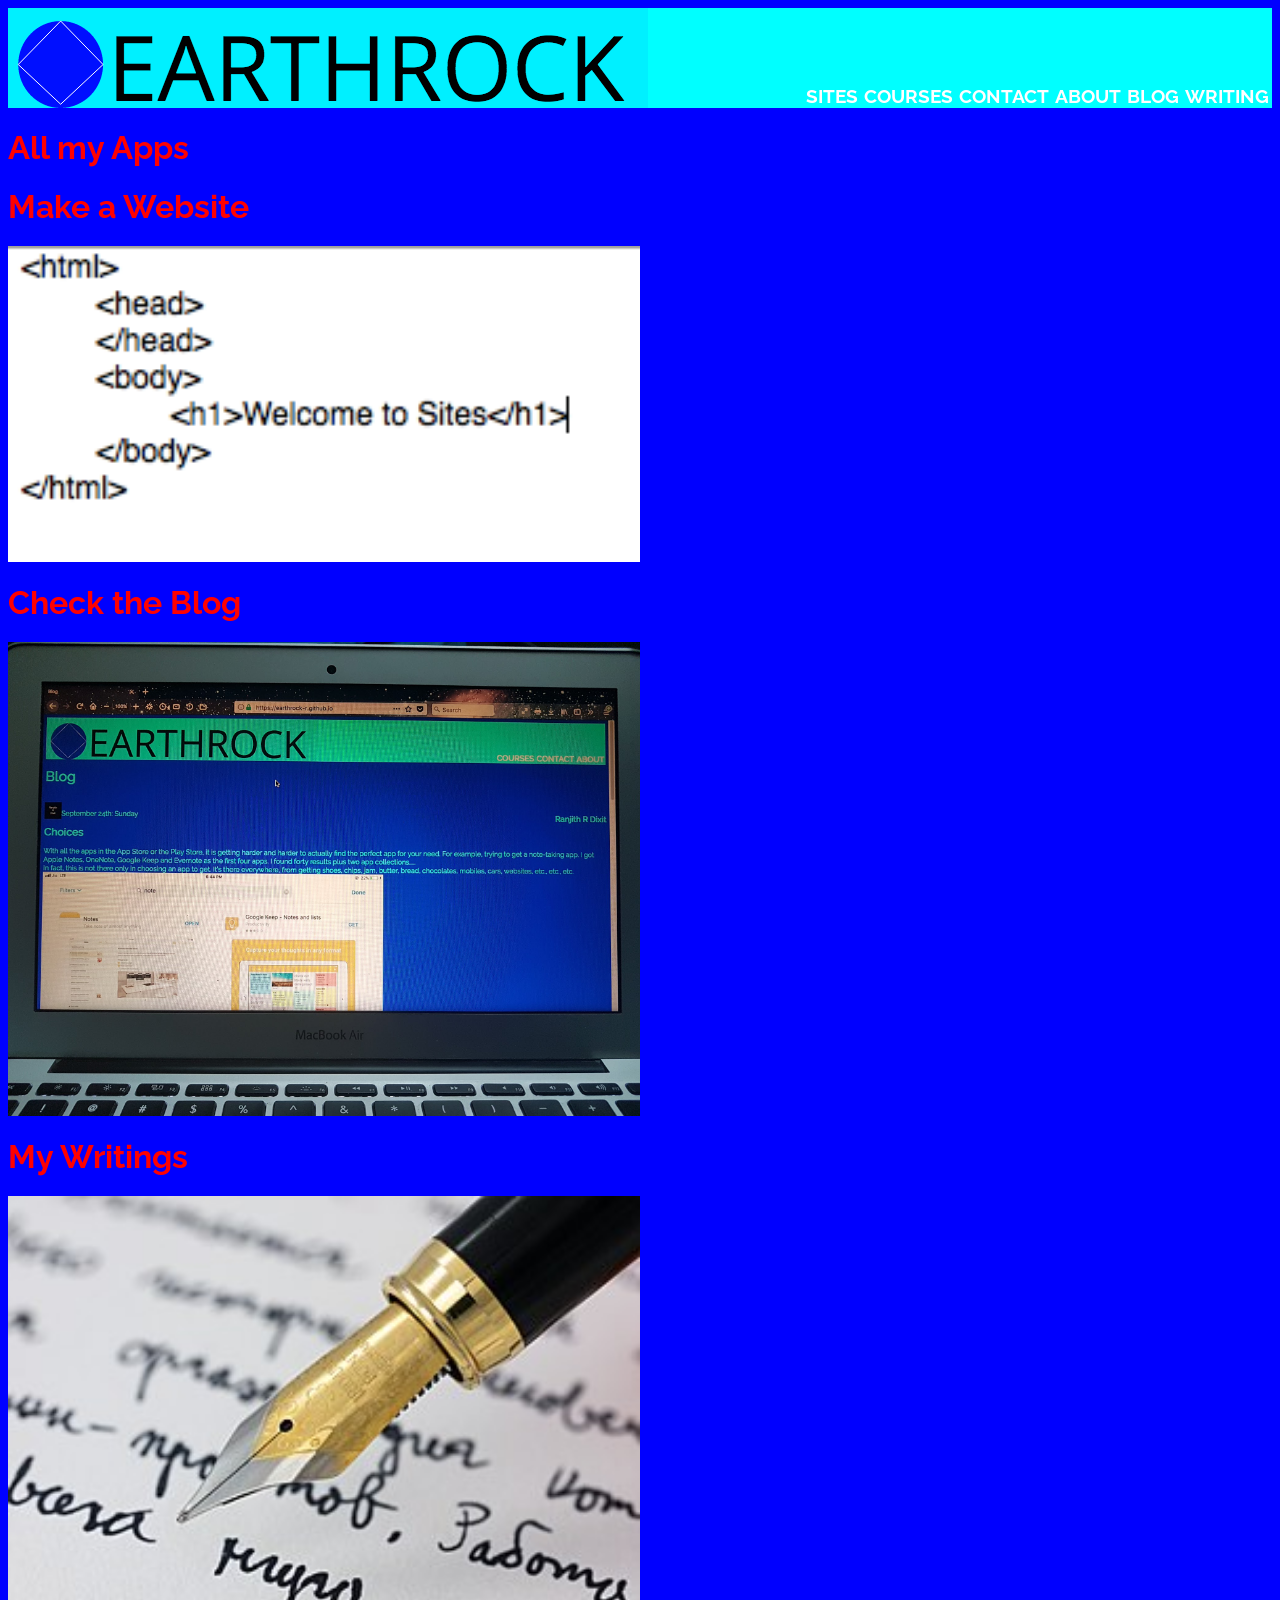
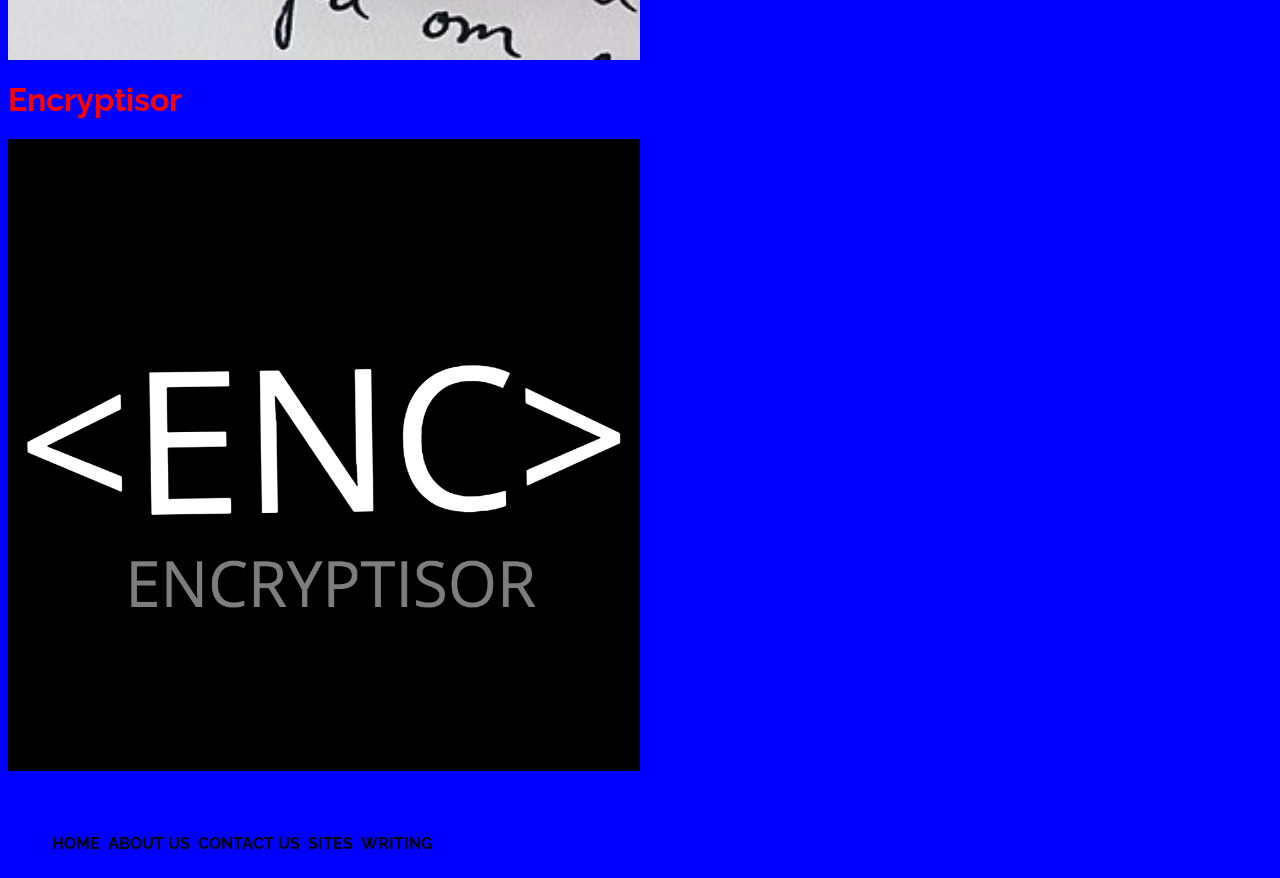
<file: index.html>
<html>
  <head>
    <title>Earthrock | Home</title>
    <link href="https://fonts.googleapis.com/css?family=Raleway" rel="stylesheet">
    <link href="https://fonts.googleapis.com/css?family=Alegreya+Sans:100" rel="stylesheet">
  </head>
  <body font: sans-serif>
    <link rel="stylesheet" type="text/css" href="style.css">
    <div id="header">
      <div class="container">
        <div class="header-title">
          <a href="index.html"><img src="logo.png"></a>
    </div>
      <div class="header-list">
        <ul>
          <li><a href="writing.html"><h3>WRITING</h3></a></li>
          <li><a href="blog.html"><h3>BLOG</h3></a></li>
          <li><a href="about.html"><h3>ABOUT</h3></a></li>
          <li><a href="contact.html"><h3>CONTACT</h3></a></li>
          <li><a href="courses.html"><h3>COURSES</h3></a></li>
          <li><a href="sites.html"><h3>SITES</h3></a></li>
        </ul>
      </div>
    </div class="container">
    </div>
    <div id="content">
      <div class="container">
        <h1><a href="all/index.html">All my Apps</a></h1>
        <div class="sites-preview">
          <h1><a href="sites.html">Make a Website</a></h1>
          <img src="sites.png" width="50%">
        </div>
        <div class="blog-preview">
          <h1><a href="blog.html">Check the Blog</a></h1>
          <img src="blog.jpg" width="50%">
        </div>
        <div class="writing-preview">
          <h1><a href="writing.html">My Writings</a></h1>
          <img src="writing.jpg" width="50%">
        </div>
        <div class="enc-preview">
          <h1><a href="enc/index.html">Encryptisor</a><h1>
          <img src="enc.png" width="50%">
        </div>
      </div class="container">
    </div>
    <div id="footer">
      <div class="container">
      <div class="column-a">
        <ul>
          <li><a href="index.html"><h4>HOME<h4></a></li>
          <li><a href="about.html"><h4>ABOUT US</h4></a></li>
          <li><a href="contact.html"><h4>CONTACT US</h4></a></li>
          <li><a href="sites.html"><h4>SITES</h4></a></li>
          <li><a href="writing.html"><h4>WRITING</h4></a></li>
        </ul>
      </div>
      <div class="qinfo">
      </div>
    </div class="container">
    </div>
  </body>
</html>
</file>
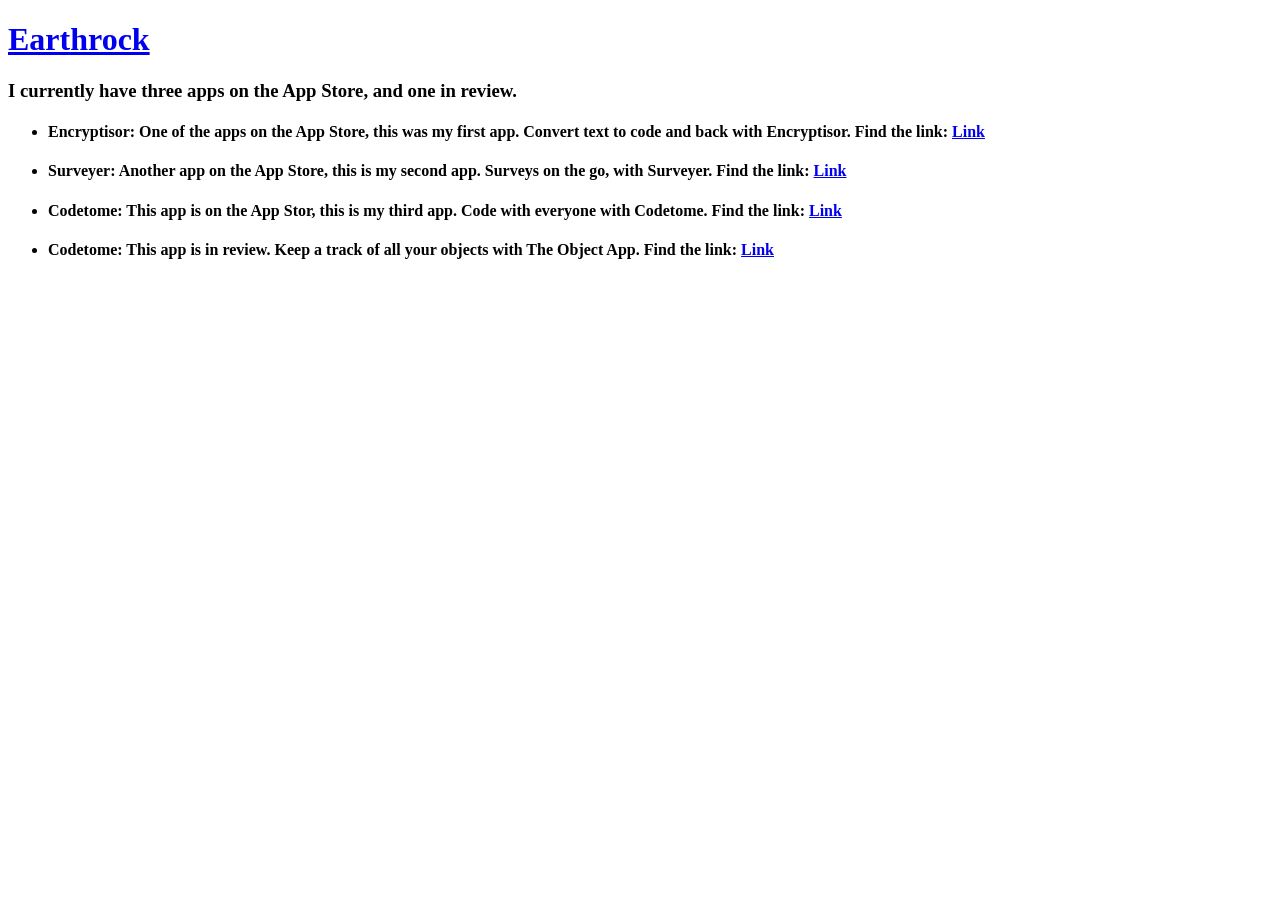
<file: all/index.html>
<!DOCTYPE html>
<html>
  <head>
    <meta charset="utf-8">
    <title>My Apps</title>
    <link rel="stylesheet" href="https://earthrock-r.github.io/Surveyer/style.css">
  </head>
  <body style="text-align:center, color:white">
    <div class="content" >
      <h1><a href="../index.html">Earthrock</a></h1>
    <h3>I currently have three apps on the App Store, and one in review.</h3>
    <ul>
      <li><h4>Encryptisor: One of the apps on the App Store, this was my first app. Convert text to code and back with Encryptisor. Find the link: <a href="../enc/index.html">Link</a></h4></li>
      <li><h4>Surveyer: Another app on the App Store, this is my second app. Surveys on the go, with Surveyer. Find the link: <a href="http://bit.do/surveyerapp">Link</a></h4></li>
      <li><h4>Codetome: This app is on the App Stor, this is my third app. Code with everyone with Codetome. Find the link: <a href="http://bit.do/codetome">Link</a></h4></li>
      <li><h4>Codetome: This app is in review. Keep a track of all your objects with The Object App. Find the link: <a href="http://bit.do/theobjectapp">Link</a></h4></li>
    </ul>
  </div>
  </body>
</html>
</file>
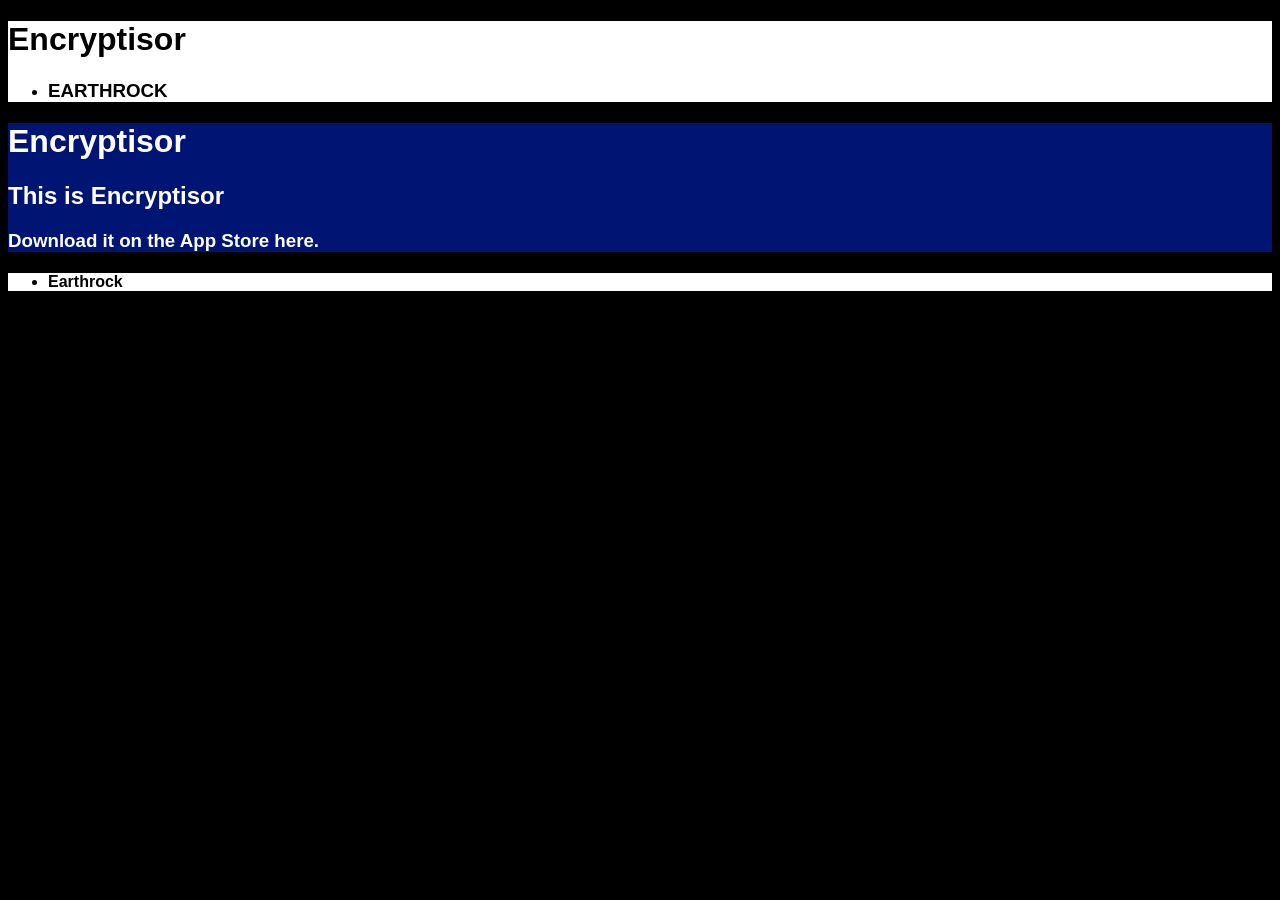
<file: enc/index.html>
<!DOCTYPE html>
<html>
  <head>
    <meta charset="utf-8">
    <title>Encryptisor</title>
    <link rel="stylesheet" type="text/css" href="style.css">
  </head>
  <body>
    <div id="header">
      <h1><a href="index.html">Encryptisor</a></h1>
      <div class="header-list">
        <ul>
          <li><h3><a href="../index.html">EARTHROCK</a></h3></li>
          <!-- <li><h3><a href="reviews.php">RATE</a></h3></li> -->
          <!--<li><h3><a href="Encryptisor-play.html">PLAY</a></h3></li>-->
        </ul>
      </div>
    </div>
    <div id="content">
      <h1>Encryptisor</h1>
      <h2>This is Encryptisor</h2>
      <h3>Download it on the App Store <a href="http://bit.ly/2zRDnrq">here</a>.</h3>
      <!-- <h3>The website version is coming soon, so stay updated!</h3> -->
<!--       <form id="comment-form" method="post" action="https://api.staticman.net/v1/entry/earthrock-r/earthrock-r.github.io/master">
  <fieldset>
    <label for="comment-form-message">Comment</label>
    <textarea type="text" rows="3" id="comment-form-message" name="fields[message]" tabindex="1"></textarea>
  </fieldset>
  <fieldset>
    <label for="comment-form-name">Name</label>
    <input type="text" id="comment-form-name" name="fields[name]" tabindex="2" />
  </fieldset>
  <fieldset>
    <label for="comment-form-email">Email address</label>
    <input type="email" id="comment-form-email" name="fields[email]" tabindex="3" />
  </fieldset>
  <fieldset>
    <label for="comment-form-url">Website</label>
    <input type="url" id="comment-form-url" name="fields[url]" tabindex="4"/>
  </fieldset>
  <fieldset class="hidden" style="display:none;">
    used by Staticman to generate filenames for each comment
    <input type="hidden" name="options[slug]" value="{{ page.slug }}">
    honey pot field used to filter out spam
    <label for="comment-form-location">Not used. Leave blank if you are a human.</label>
    <input type="text" id="comment-form-location" name="fields[hidden]" autocomplete="off"/>
  </fieldset>
  <fieldset>
    <button type="submit" id="comment-form-submit" tabindex="5">Submit Comment</button>
  </fieldset>
</form> -->
<!--       <script>
var idcomments_acct = '0e8a3d9ad9604a855be245019048c7fd';
var idcomments_post_id;
var idcomments_post_url;
</script>
<span id="IDCommentsPostTitle" style="display:none"></span>
<script type='text/javascript' src='https://www.intensedebate.com/js/genericCommentWrapperV2.js'></script> -->
      <div id="disqus_thread"></div>
<script>

/**
*  RECOMMENDED CONFIGURATION VARIABLES: EDIT AND UNCOMMENT THE SECTION BELOW TO INSERT DYNAMIC VALUES FROM YOUR PLATFORM OR CMS.
*  LEARN WHY DEFINING THESE VARIABLES IS IMPORTANT: https://disqus.com/admin/universalcode/#configuration-variables*/
/*
var disqus_config = function () {
this.page.url = PAGE_URL;  // Replace PAGE_URL with your page's canonical URL variable
this.page.identifier = PAGE_IDENTIFIER; // Replace PAGE_IDENTIFIER with your page's unique identifier variable
};
*/
(function() { // DON'T EDIT BELOW THIS LINE
var d = document, s = d.createElement('script');
s.src = 'https://encryptisor.disqus.com/embed.js';
s.setAttribute('data-timestamp', +new Date());
(d.head || d.body).appendChild(s);
})();
</script>
<noscript>Please enable JavaScript to view the <a href="https://disqus.com/?ref_noscript">comments powered by Disqus.</a></noscript>
    </div>
    <div id="footer">
      <ul>
        <li><h4><a href="../index.html">Earthrock</a></h4></li>
        <!--<li><h4><a href="Encryptisor-play.html">Play</a></h4></li>-->
      </ul>
    </div>
  </body>
</html>
</file>
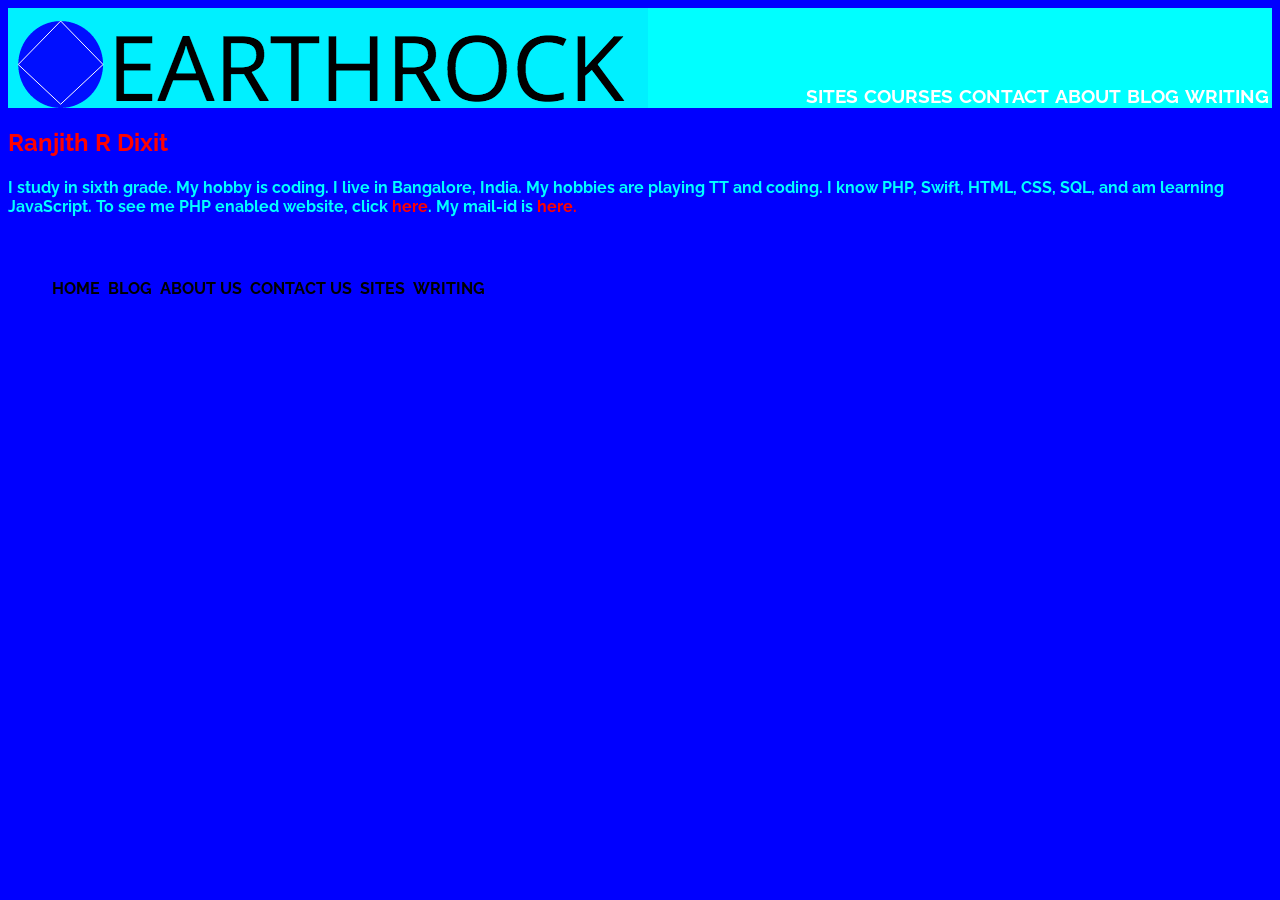
<file: about.html>
<html>
  <head>
    <title>Earthrock | About</title>
    <link href="https://fonts.googleapis.com/css?family=Raleway" rel="stylesheet">
  </head>
  <body font: sans-serif>
    <link rel="stylesheet" type="text/css" href="style.css">
    <div id="header">
      <div class="container">
        <div class="header-title">
          <a href="index.html"><img src="logo.png"></a>
    </div>
      <div class="header-list">
        <ul>
          <li><a href="writing.html"><h3>WRITING</h3></a></li>
          <li><a href="blog.html"><h3>BLOG</h3></a></li>
          <li><a href="about.html"><h3>ABOUT</h3></a></li>
          <li><a href="contact.html"><h3>CONTACT</h3></a></li>
          <li><a href="courses.html"><h3>COURSES</h3></a></li>
          <li><a href="sites.html"><h3>SITES</h3></a></li>
        </ul>
      </div>
    </div class="container">
    </div>
    <div id="content">
      <div class="container">
        <div class="person">
          <div class="person-name">
            <h2><a href="https://ranjithrd.github.io">Ranjith R Dixit</a></h2>
          </div>
          <div class="person-content">
            <h4>I study in sixth grade. My hobby is coding. I live in Bangalore, India. My hobbies are playing TT and coding. I know PHP, Swift, HTML, CSS, SQL, and am learning JavaScript. To see me PHP enabled website, click <a href="earthrock-r.000webhostapp.com">here</a>.  My mail-id is <a href="mailto:ranjithraghuramdixit?subject=feedback">here.</a></h4>
          </div>
        </div>
      </div class="container">
    </div>
    <div id="footer">
      <div class="container">
      <div class="column-a">
        <ul>
          <li><a href="index.html"><h4>HOME<h4></a></li>
          <li><a href="blog.html"><h4>BLOG</h4></a></li>
          <li><a href="about.html"><h4>ABOUT US</h4></a></li>
          <li><a href="contact.html"><h4>CONTACT US</h4></a></li>
          <li><a href="sites.html"><h4>SITES</h4></a></li>
          <li><a href="writing.html"><h4>WRITING</h4></a></li>
        </ul>
      </div>
      <div class="qinfo">
      </div>
    </div class="container">
    </div>
  </body>
</html>
</file>
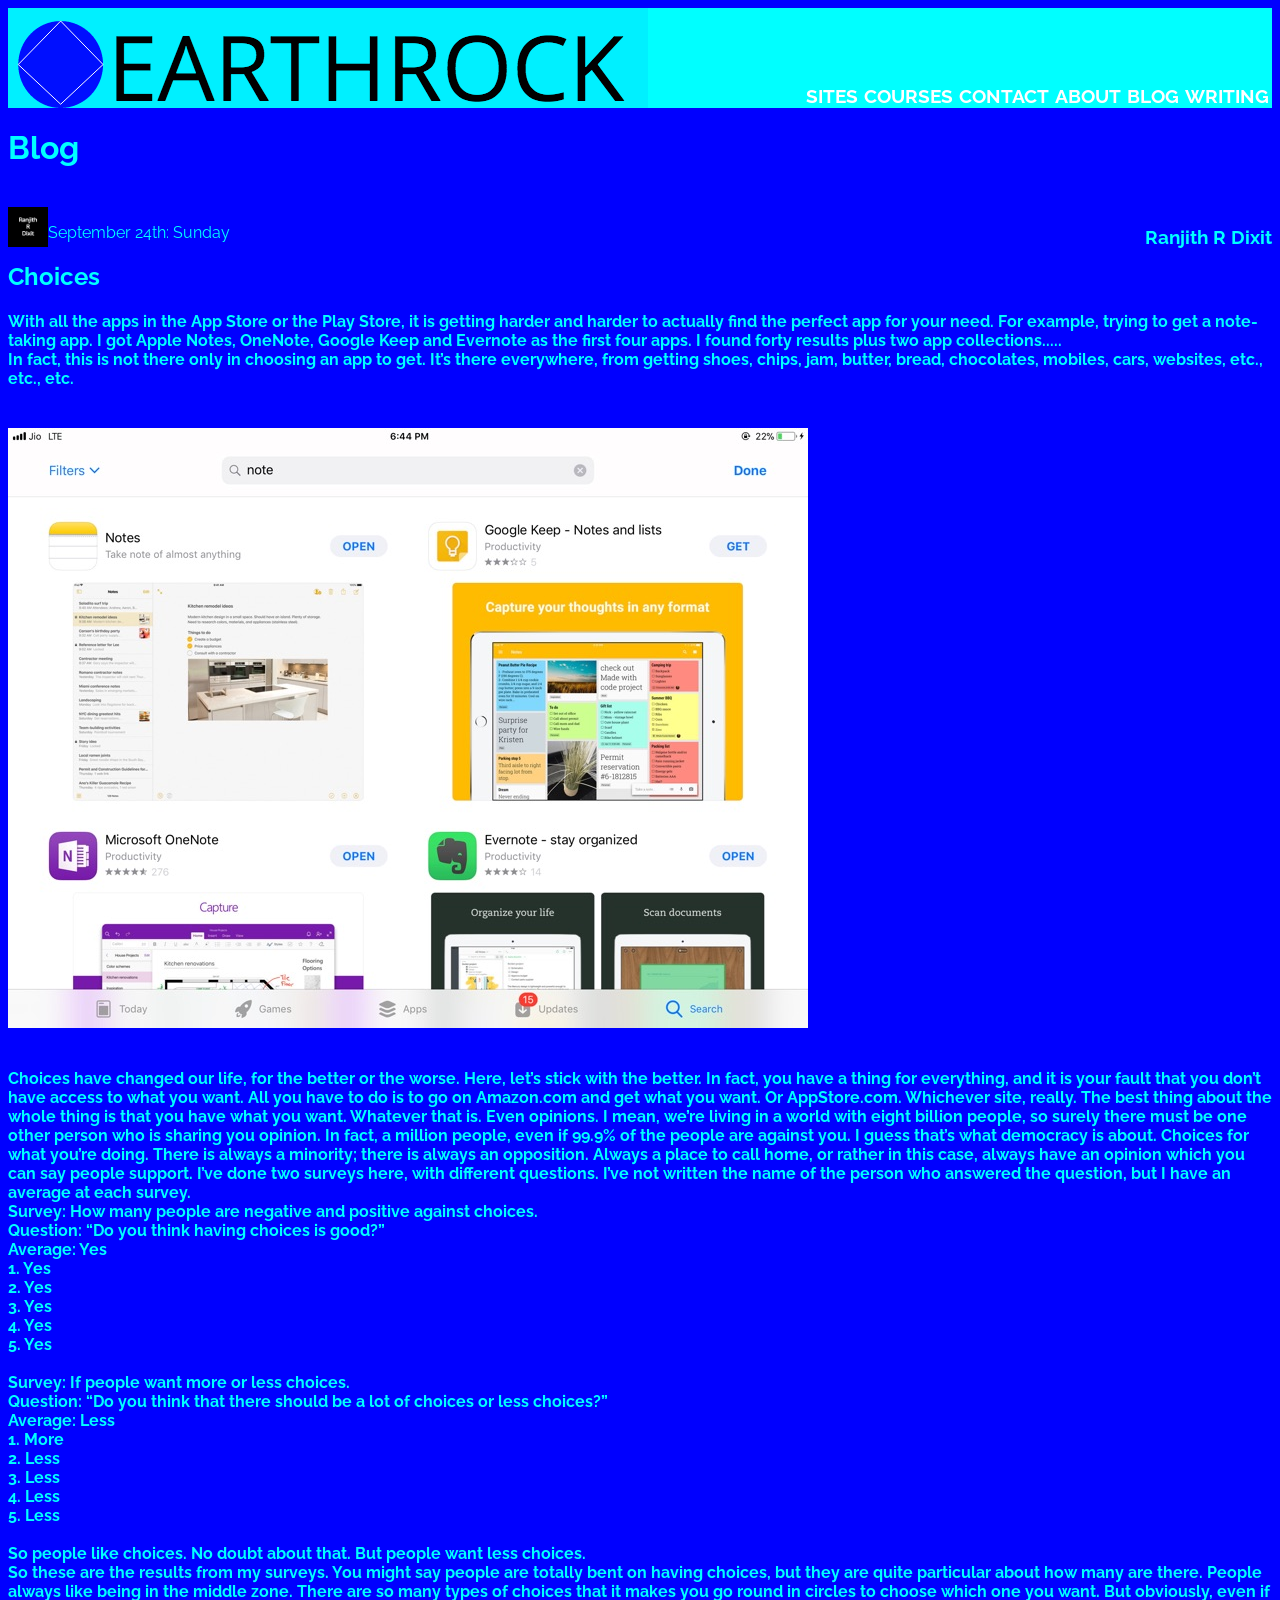
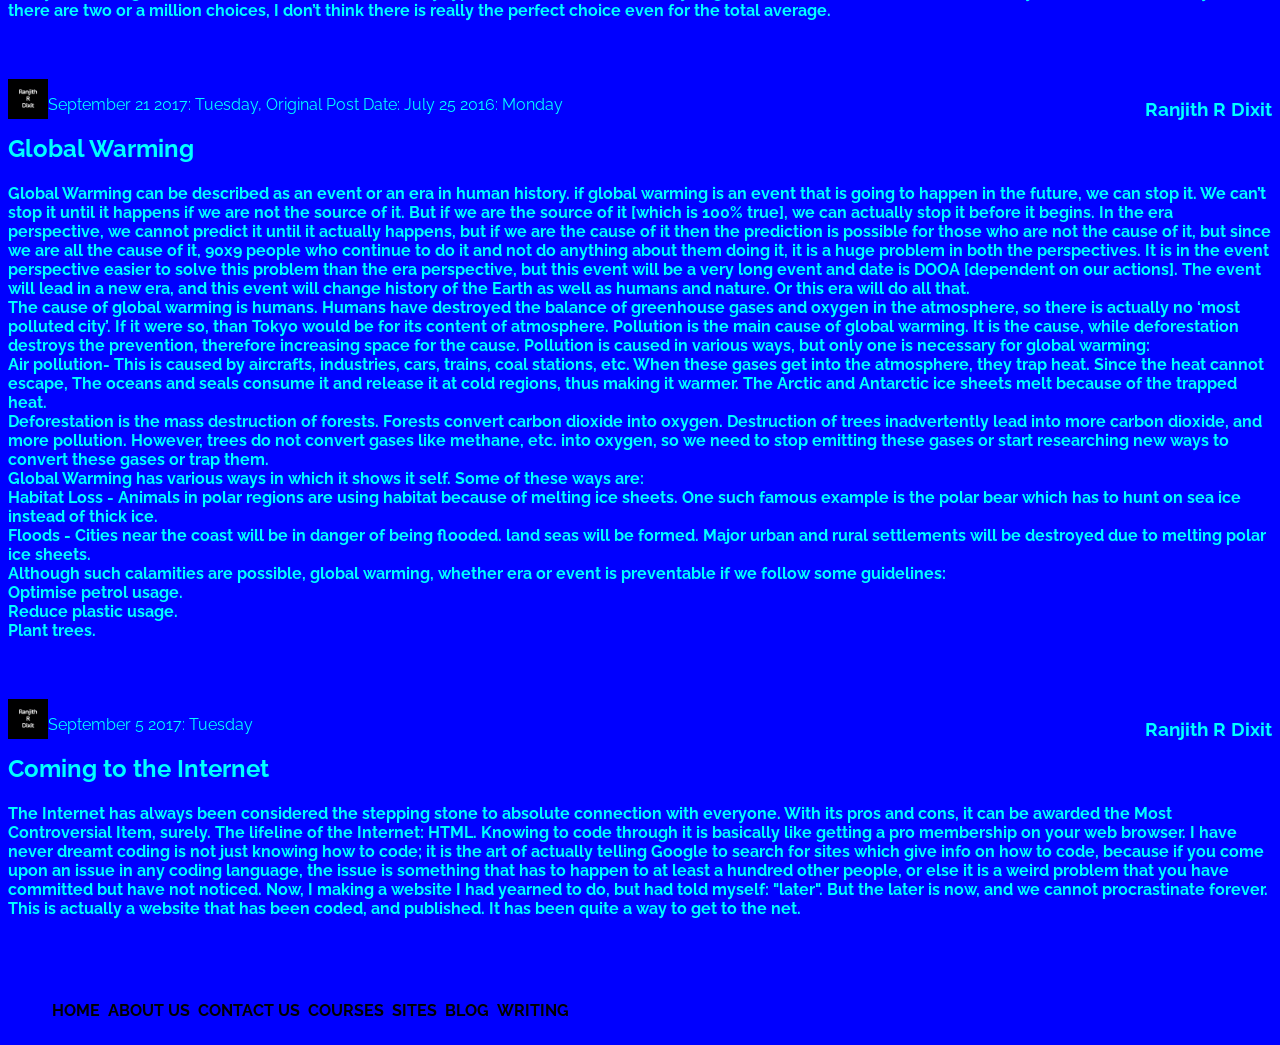
<file: blog.html>
<html>
  <head>
    <title>Earthrock | Blog</title>
    <link href="https://fonts.googleapis.com/css?family=Raleway" rel="stylesheet">
  </head>
  <body font: sans-serif>
    <link rel="stylesheet" type="text/css" href="style.css">
    <div id="header">
      <div class="container">
        <div class="header-title">
          <a href="index.html"><img src="logo.png"></a>
    </div>
      <div class="header-list">
        <ul>
          <li><a href="writing.html"><h3>WRITING</h3></a></li>
          <li><a href="blog.html"><h3>BLOG</h3></a></li>
          <li><a href="about.html"><h3>ABOUT</h3></a></li>
          <li><a href="contact.html"><h3>CONTACT</h3></a></li>
          <li><a href="courses.html"><h3>COURSES</h3></a></li>
          <li><a href="sites.html"><h3>SITES</h3></a></li>
        </ul>
      </div>
    </div class="container">
    </div>
    <div id="content">
      <div class="container">
        <h1>Blog</h1>
        <div class="post">
          <br>
          <div class="post-photo" style="float:left">
            <img src="me.png" style="width:40px;height:40px">
            <br>
          </div>
          <div class="post-author" style="float:right">
            <h3>Ranjith R Dixit</h3>
          </div>
          <div class="post-date">
            <p>September 24th: Sunday</p>
          </div>
          <div class="post-title">
            <h2>Choices</h2>
          </div>
          <div class="post-content" style="float:none">
          <h4>  With all the apps in the App Store or the Play Store, it is getting harder and harder to actually find the perfect app for your need. For example, trying to get a note-taking app. I got Apple Notes, OneNote, Google Keep and Evernote as the first four apps. I found forty results plus two app collections.....
<br>
In fact, this is not there only in choosing an app to get. It’s there everywhere, from getting shoes, chips, jam, butter, bread, chocolates, mobiles, cars, websites, etc., etc., etc.
</h4><br><img src="choices.jpg"><br><h4>
<br>
Choices have changed our life, for the better or the worse. Here, let’s stick with the better. In fact, you have a thing for everything, and it is your fault that you don’t have access to what you want. All you have to do is to go on Amazon.com and get what you want. Or AppStore.com. Whichever site, really. The best thing about the whole thing is that you have what you want. Whatever that is. Even opinions. I mean, we’re living in a world with eight billion people, so surely there must be one other person who is sharing you opinion. In fact, a million people, even if 99.9% of the people are against you.
I guess that’s what democracy is about. Choices for what you’re doing. There is always a minority; there is always an opposition. Always a place to call home, or rather in this case, always have an opinion which you can say people support.
I’ve done two surveys here, with different questions. I’ve not written the name of the person who answered the question, but I have an average at each survey.
<br>
Survey: How many people are negative and positive against choices.<br>
Question: “Do you think having choices is good?”<br>
Average: Yes<br>
1. Yes<br>
2. Yes<br>
3. Yes<br>
4. Yes<br>
5. Yes<br>
<br>
Survey: If people want more or less choices.<br>
Question: “Do you think that there should be a lot of choices or less choices?”<br>
Average: Less<br>
1. More<br>
2. Less<br>
3. Less<br>
4. Less<br>
5. Less<br>
<br>
            So people like choices. No doubt about that. But people want less choices.
<br>
So these are the results from my surveys. You might say people are totally bent on having choices, but they are quite particular about how many are there. People always like being in the middle zone. There are so many types of choices that it makes you go round in circles to choose which one you want. But obviously, even if there are two or a million choices, I don’t think there is really the perfect choice even for the total average.
</h4>
          </div>
          <br>
        </div>
        <div class="post">
          <br>
          <div class="post-photo" style="float:left">
            <img src="me.png" style="width:40px;height:40px">
            <br>
          </div>
          <div class="post-author" style="float:right">
            <h3>Ranjith R Dixit</h3>
          </div>
          <div class="post-date">
            <p>September 21 2017: Tuesday, Original Post Date: July 25 2016: Monday</p>
          </div>
          <div class="post-title">
            <h2>Global Warming</h2>
          </div>
          <div class="post-content" style="float:none">
           <h4>Global Warming can be described as an event or an era in human history. if global warming is an event that is going to happen in the future, we can stop it. We can’t stop it until it happens if we are not the source of it. But if we are the source of it [which is 100% true], we can actually stop it before it begins. In the era perspective, we cannot predict it until it actually happens, but if we are the cause of it then the prediction is possible for those who are not the cause of it, but since we are all the cause of it, 90x9 people who continue to do it and not do anything about them doing it, it is a huge problem in both the perspectives. It is in the event perspective easier to solve this problem than the era perspective, but this event will be a very long event and date is DOOA [dependent on our actions]. The event will lead in a new era, and this event will change history of the Earth as well as humans and nature. Or this era will do all that.
<br>
The cause of global warming is humans. Humans have destroyed the balance of greenhouse gases and oxygen in the atmosphere, so there is actually no ‘most polluted city’. If it were so, than Tokyo would be for its content of atmosphere. Pollution is the main cause of global warming. It is the cause, while deforestation destroys the prevention, therefore increasing space for the cause. Pollution is caused in various ways, but only one is necessary for global warming:
<br>
Air pollution- This is caused by aircrafts, industries, cars, trains, coal stations, etc. When these gases get into the atmosphere, they trap heat. Since the heat cannot escape, The oceans and seals consume it and release it at cold regions, thus making it warmer. The Arctic and Antarctic ice sheets melt because of the trapped heat.
<br>
Deforestation is the mass destruction of forests. Forests convert carbon dioxide into oxygen. Destruction of trees inadvertently lead into more carbon dioxide, and more pollution. However, trees do not convert gases like methane, etc. into oxygen, so we need to stop emitting these gases or start researching new ways to convert these gases or trap them.
<br>
Global Warming has various ways in which it shows it self. Some of these ways are:
<br>
Habitat Loss - Animals in polar regions are using habitat because of melting ice sheets. One such famous example is the polar bear which has to hunt on sea ice instead of thick ice.<br>
Floods - Cities near the coast will be in danger of being flooded. land seas will be formed. Major urban and rural settlements will be destroyed due to melting polar ice sheets.
<br>
Although such calamities are possible, global warming, whether era or event is preventable if we follow some guidelines:
<br>
Optimise petrol usage.<br>
Reduce plastic usage.<br>
Plant trees.</h4>
          </div>
          <br>
        </div>

        <div class="post">
          <br>
          <div class="post-photo" style="float:left">
            <img src="me.png" style="width:40px;height:40px">
            <br>
          </div>
          <div class="post-author" style="float:right">
            <h3>Ranjith R Dixit</h3>
          </div>
          <div class="post-date">
            <p>September 5 2017: Tuesday</p>
          </div>
          <div class="post-title">
            <h2>Coming to the Internet</h2>
          </div>
          <div class="post-content" style="float:none">
            <h4>The Internet has always been considered the stepping stone to absolute connection with everyone. With its pros and cons, it can be awarded the Most Controversial Item, surely. The lifeline of the Internet: HTML. Knowing to code through it is basically like getting a pro membership on your web browser. I have never dreamt coding is not just knowing how to code; it is the art of actually telling Google to search for sites which give info on how to code, because if you come upon an issue in any coding language, the issue is something that has to happen to at least a hundred other people, or else it is a weird problem that you have committed but have not noticed. Now, I making a website I had yearned to do, but had told myself: "later". But the later is now, and we cannot procrastinate forever. This is actually a website that has been coded, and published. It has been quite a way to get to the net.</h4>
          </div>
          <br>
        </div>
      </div class="container">
    </div>
    <div id="footer">
      <div class="container">
      <div class="column-a">
        <ul>
          <li><a href="index.html"><h4>HOME<h4></a></li>
          <li><a href="about.html"><h4>ABOUT US</h4></a></li>
          <li><a href="contact.html"><h4>CONTACT US</h4></a></li>
          <li><a href="courses.html"><h4>COURSES</h4></a></li>
          <li><a href="sites.html"><h4>SITES</h4></a></li>
          <li><a href="blog.html"><h4>BLOG</h4></a></li>
          <li><a href="writing.html"><h4>WRITING</h4></a></li>
        </ul>
      </div>
      <div class="qinfo">
      </div>
    </div class="container">
    </div>
  </body>
</html>
</file>
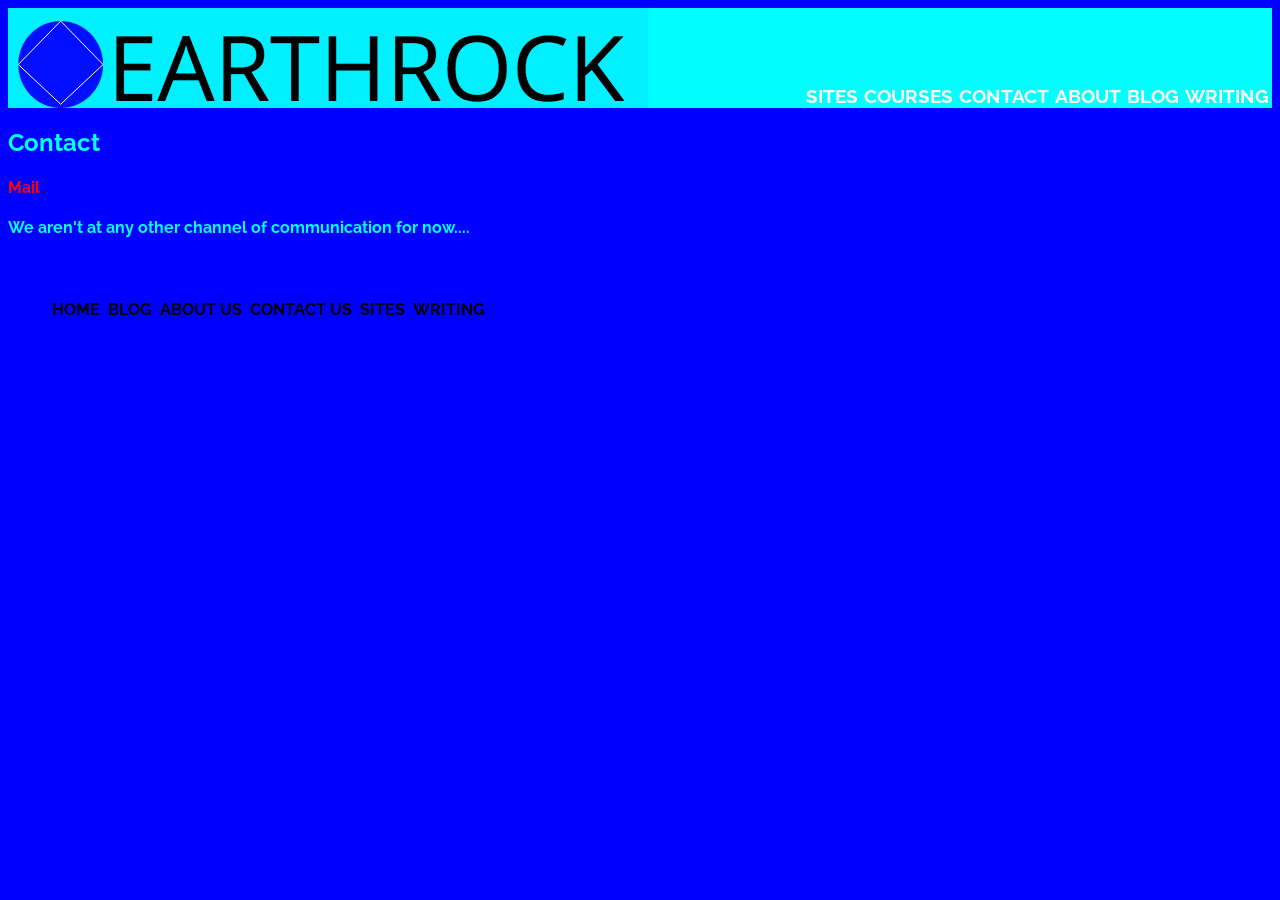
<file: contact.html>
<html>
  <head>
    <title>Earthrock | Contact</title>
    <link href="https://fonts.googleapis.com/css?family=Raleway" rel="stylesheet">
  </head>
  <body font: sans-serif>
    <link rel="stylesheet" type="text/css" href="style.css">
    <div id="header">
      <div class="container">
        <div class="header-title">
          <a href="index.html"><img src="logo.png"></a>
    </div>
      <div class="header-list">
        <ul>
          <li><a href="writing.html"><h3>WRITING</h3></a></li>
          <li><a href="blog.html"><h3>BLOG</h3></a></li>
          <li><a href="about.html"><h3>ABOUT</h3></a></li>
          <li><a href="contact.html"><h3>CONTACT</h3></a></li>
          <li><a href="courses.html"><h3>COURSES</h3></a></li>
          <li><a href="sites.html"><h3>SITES</h3></a></li>
        </ul>
      </div>
    </div class="container">
    </div>
    <div id="content">
      <div class="container">
        <h2>Contact</h2>
        <h4><a href="mailto:ranjithrd03@gmail.com?subject=Feedback">Mail</a></h4>
        <h4>We aren't at any other channel of communication for now....</h4>
      </div class="container">
    </div>
    <div id="footer">
      <div class="container">
      <div class="column-a">
        <ul>
          <li><a href="blog.html"><h4>HOME<h4></a></li>
            <li><a href="blog.html"><h4>BLOG</h4></a></li>
          <li><a href="about.html"><h4>ABOUT US</h4></a></li>
          <li><a href="contact.html"><h4>CONTACT US</h4></a></li>
          <li><a href="sites.html"><h4>SITES</h4></a></li>
          <li><a href="writing.html"><h4>WRITING</h4></a></li>
        </ul>
      </div>
      <div class="qinfo">
      </div>
    </div class="container">
    </div>
  </body>
</html>
</file>
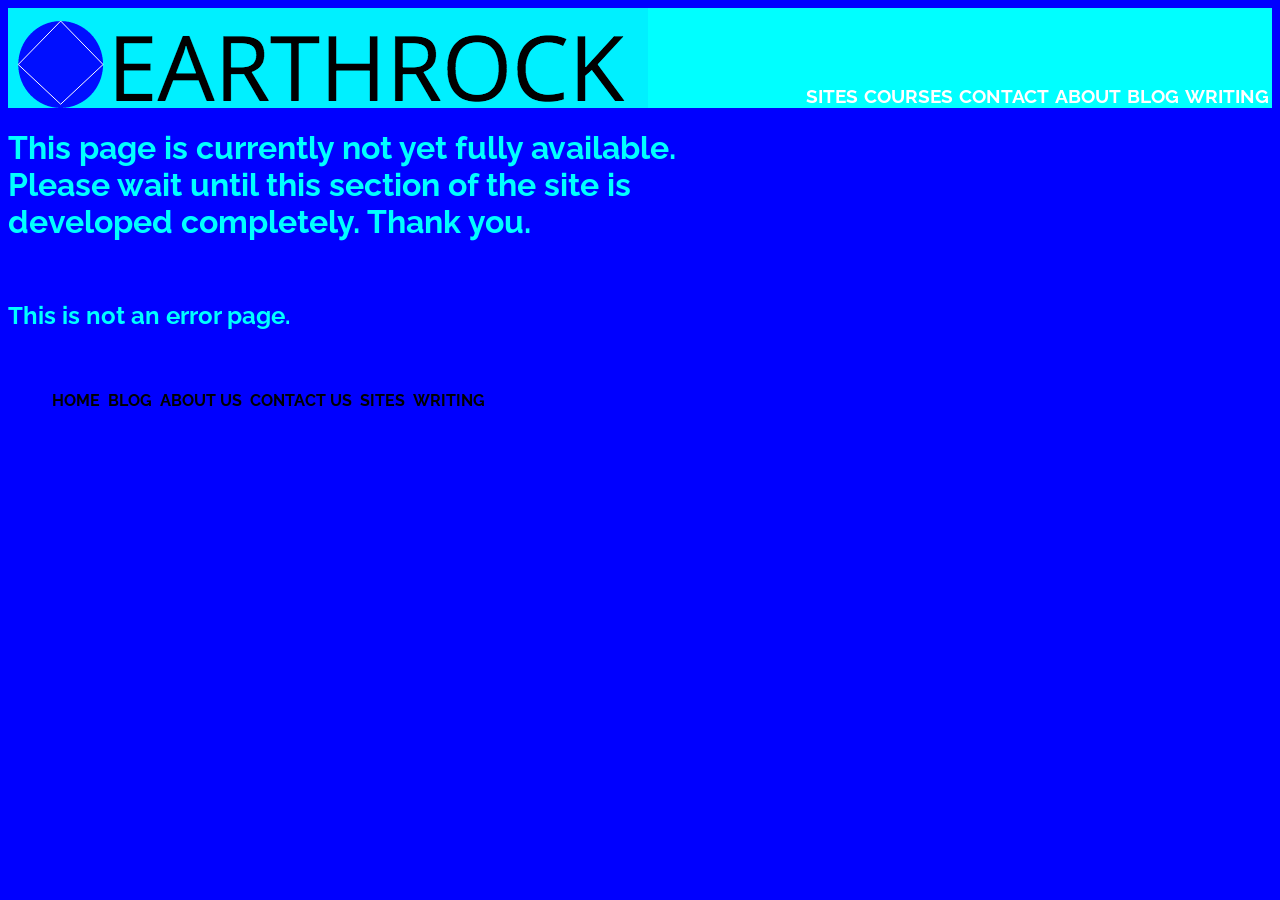
<file: courses.html>
<html>
  <head>
    <title>Earthrock | Courses</title>
    <link href="https://fonts.googleapis.com/css?family=Raleway" rel="stylesheet">
  </head>
  <body font: sans-serif>
    <link rel="stylesheet" type="text/css" href="style.css">
    <div id="header">
      <div class="container">
        <div class="header-title">
          <a href="index.html"><img src="logo.png"></a>
    </div>
      <div class="header-list">
        <ul>
          <li><a href="writing.html"><h3>WRITING</h3></a></li>
          <li><a href="blog.html"><h3>BLOG</h3></a></li>
          <li><a href="about.html"><h3>ABOUT</h3></a></li>
          <li><a href="contact.html"><h3>CONTACT</h3></a></li>
          <li><a href="courses.html"><h3>COURSES</h3></a></li>
          <li><a href="sites.html"><h3>SITES</h3></a></li>
        </ul>
      </div>
    </div class="container">
    </div>
    <div id="content">
      <div class="container">
        <h1>This page is currently not yet fully available. Please wait until this section of the site is developed completely. Thank you. </h1>
        <br>
        <h2>This is not an error page.</h2>
      </div class="container">
    </div>
    <div id="footer">
      <div class="container">
      <div class="column-a">
        <ul>
          <li><a href="index.html"><h4>HOME<h4></a></li>
          <li><a href="blog.html"><h4>BLOG</h4></a></li>
          <li><a href="about.html"><h4>ABOUT US</h4></a></li>
          <li><a href="contact.html"><h4>CONTACT US</h4></a></li>
          <li><a href="sites.html"><h4>SITES</h4></a></li>
          <li><a href="writing.html"><h4>WRITING</h4></a></li>
        </ul>
      </div>
      <div class="qinfo">
      </div>
    </div class="container">
    </div>
  </body>
</html>
</file>
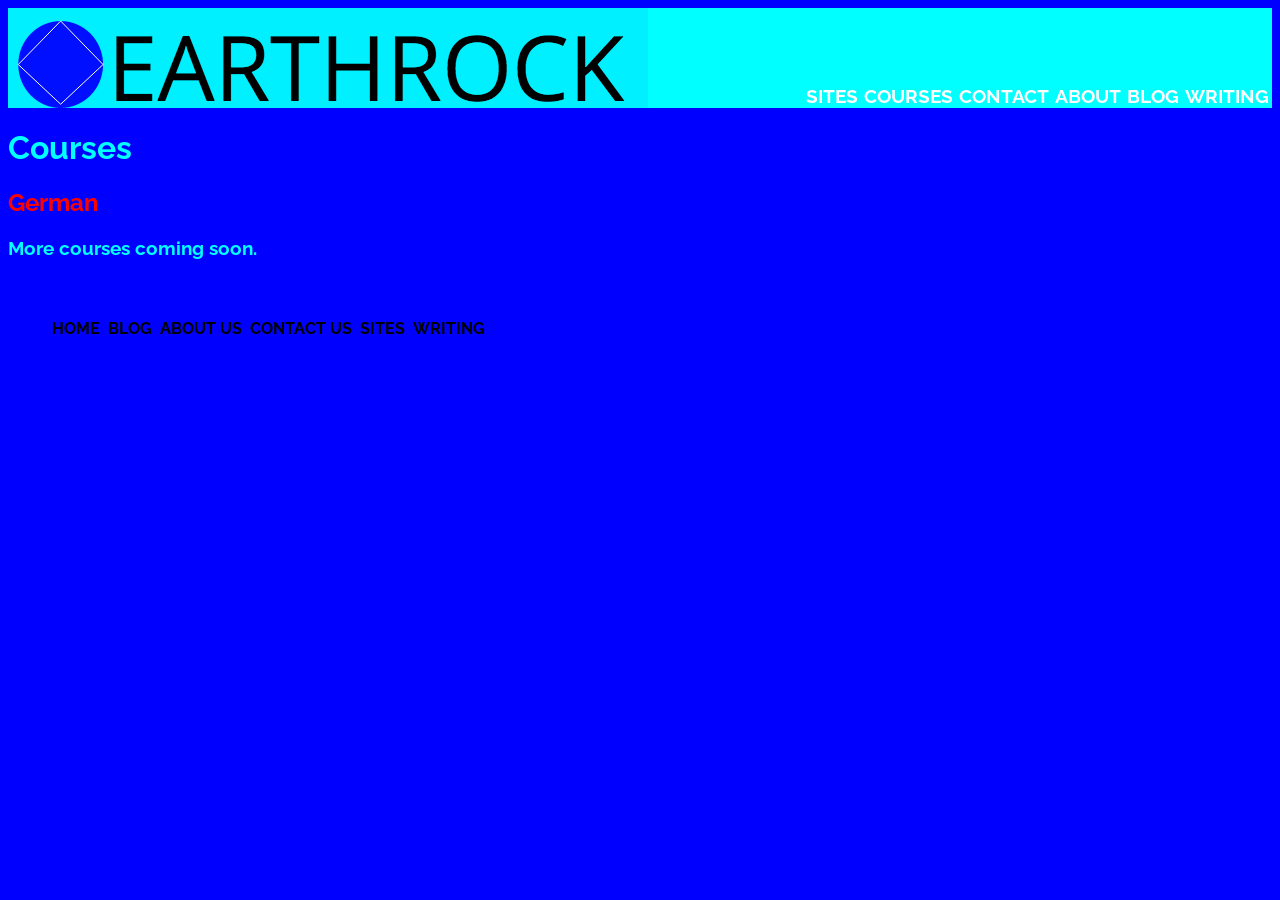
<file: courses1.html>
<html>
  <head>
    <title>Earthrock | Courses</title>
    <link href="https://fonts.googleapis.com/css?family=Raleway" rel="stylesheet">
  </head>
  <body font: sans-serif>
    <link rel="stylesheet" type="text/css" href="style.css">
    <div id="header">
      <div class="container">
        <div class="header-title">
          <a href="index.html"><img src="logo.png"></a>
    </div>
      <div class="header-list">
        <ul>
          <li><a href="writing.html"><h3>WRITING</h3></a></li>
          <li><a href="blog.html"><h3>BLOG</h3></a></li>
          <li><a href="about.html"><h3>ABOUT</h3></a></li>
          <li><a href="contact.html"><h3>CONTACT</h3></a></li>
          <li><a href="courses.html"><h3>COURSES</h3></a></li>
          <li><a href="sites.html"><h3>SITES</h3></a></li>
        </ul>
      </div>
    </div class="container">
    </div>
    <div id="content">
      <div class="container">
          <h1>Courses</h1>
          <h2><a href="german_intro.html">German</a></h2>
          <h3>More courses coming soon.</h3>
      </div class="container">
    </div>
    <div id="footer">
      <div class="container">
      <div class="column-a">
        <ul>
          <li><a href="index.html"><h4>HOME<h4></a></li>
          <li><a href="blog.html"><h4>BLOG</h4></a></li>
          <li><a href="about.html"><h4>ABOUT US</h4></a></li>
          <li><a href="contact.html"><h4>CONTACT US</h4></a></li>
          <li><a href="sites.html"><h4>SITES</h4></a></li>
          <li><a href="writing.html"><h4>WRITING</h4></a></li>
        </ul>
      </div>
      <div class="qinfo">
      </div>
    </div class="container">
    </div>
  </body>
</html>
</file>
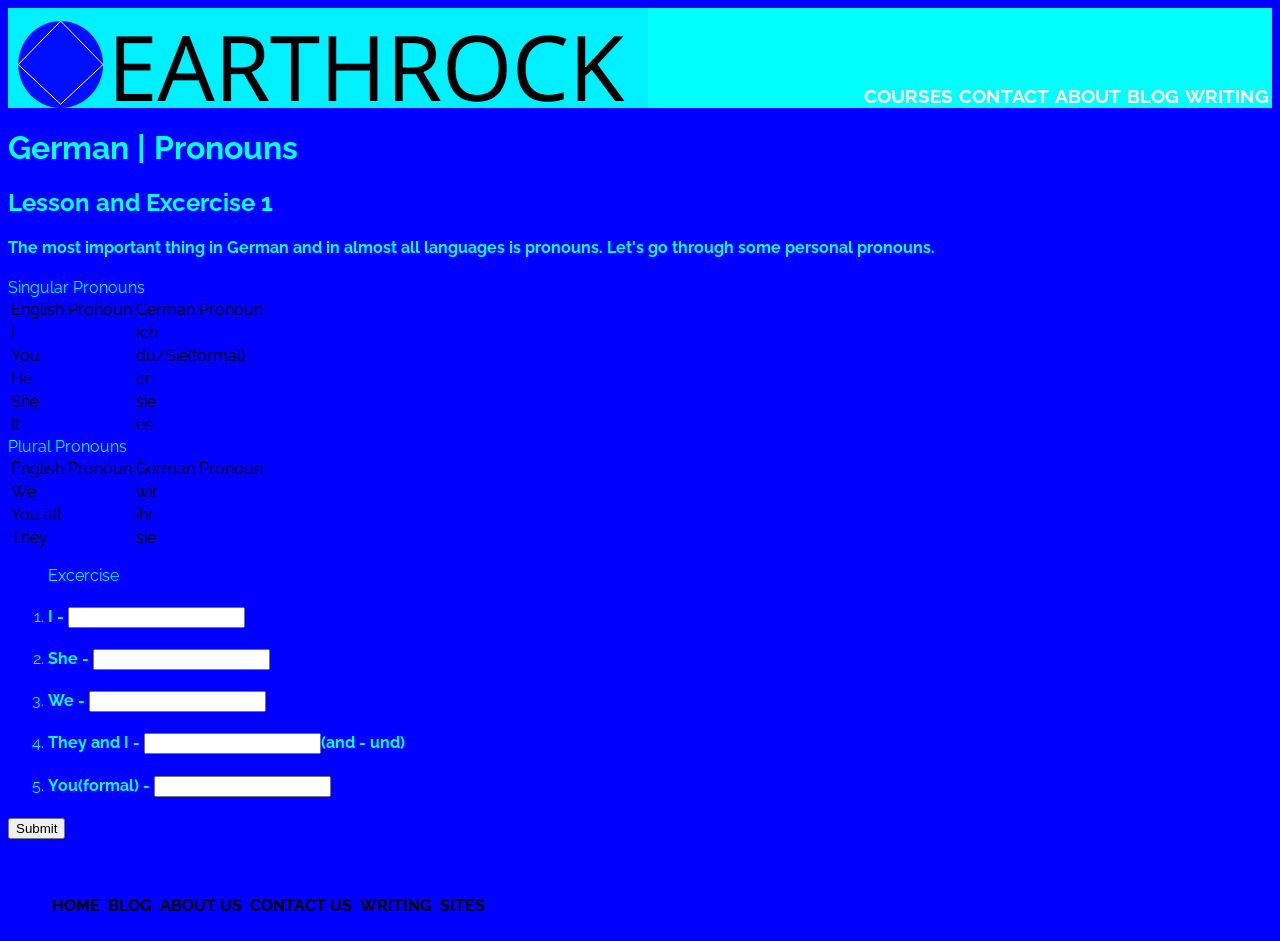
<file: german_1.html>
<html>
  <head>
    <title>German | Pronouns</title>
    <link href="https://fonts.googleapis.com/css?family=Raleway" rel="stylesheet">
  </head>
  <body font: sans-serif>
    <link rel="stylesheet" type="text/css" href="style.css">
    <div id="header">
      <div class="container">
        <div class="header-title">
          <a href="index.html"><img src="logo.png"></a>
    </div>
      <div class="header-list">
        <ul>
          <li><a href="writing.html"><h3>WRITING</h3></a></li>
          <li><a href="blog.html"><h3>BLOG</h3></a></li>
          <li><a href="about.html"><h3>ABOUT</h3></a></li>
          <li><a href="contact.html"><h3>CONTACT</h3></a></li>
          <li><a href="courses.html"><h3>COURSES</h3></a></li>
        </ul>
      </div>
    </div class="container">
    </div>
    <div id="content">
      <div class="container">
           <h1>German | Pronouns</h1>
           <h2>Lesson and Excercise 1</h2>
           <h4>The most important thing in German and in almost all languages is pronouns. Let's go through some personal pronouns.</h4>
           <table>
             <thead>
               Singular Pronouns
             </thead>
             <tr>
               <td>English Pronoun</td>
               <td>German Pronoun</td>
             </tr>
             <tr>
               <td>I</td>
               <td>Ich</td>
             </tr>
             <tr>
               <td>You</td>
               <td>du/Sie(formal)</td>
             </tr>
             <tr>
               <td>He</td>
               <td>er</td>
             </tr>
             <tr>
               <td>She</td>
               <td>sie</td>
             </tr>
             <tr>
               <td>It</td>
               <td>es</td>
             </tr>
           </table>
           <table>
             <thead>
               Plural Pronouns
             </thead>
             <tr>
               <td>English Pronoun</td>
               <td>German Pronoun</td>
             </tr>
             <tr>
               <td>We</td>
               <td>wir</td>
             </tr>
             <tr>
               <td>You all</td>
               <td>ihr</td>
             </tr>
             <tr>
               <td>They</td>
               <td>sie</td>
             </tr>
           </table>
           <form class="" action="german_ex1.php" method="post">
             <ol> Excercise
               <li><h4>I - <input type="text" name="ex1_1"></h4></li>
               <li><h4>She - <input type="text" name="ex1_2"></h4></li>
               <li><h4>We - <input type="text" name="ex1_3"></h4></li>
               <li><h4>They and I - <input type="text" name="ex1_4">(and - und)</h4></li>
               <li><h4>You(formal) - <input type="text" name="ex1_5"></h4></li>
             </ol>
             <input type="submit">
           </form>
      </div class="container">
    </div>
    <div id="footer">
      <div class="container">
      <div class="column-a">
        <ul>
          <li><a href="index.html"><h4>HOME<h4></a></li>
          <li><a href="blog.html"><h4>BLOG</h4></a></li>
          <li><a href="about.html"><h4>ABOUT US</h4></a></li>
          <li><a href="contact.html"><h4>CONTACT US</h4></a></li>
          <li><a href="writing.html"><h4>WRITING</h4></a></li>
          <li><a href="sites.html"><h4>SITES</h4></a></li>
        </ul>
      </div>
      <div class="qinfo">
      </div>
    </div class="container">
    </div>
  </body>
</html>
</file>
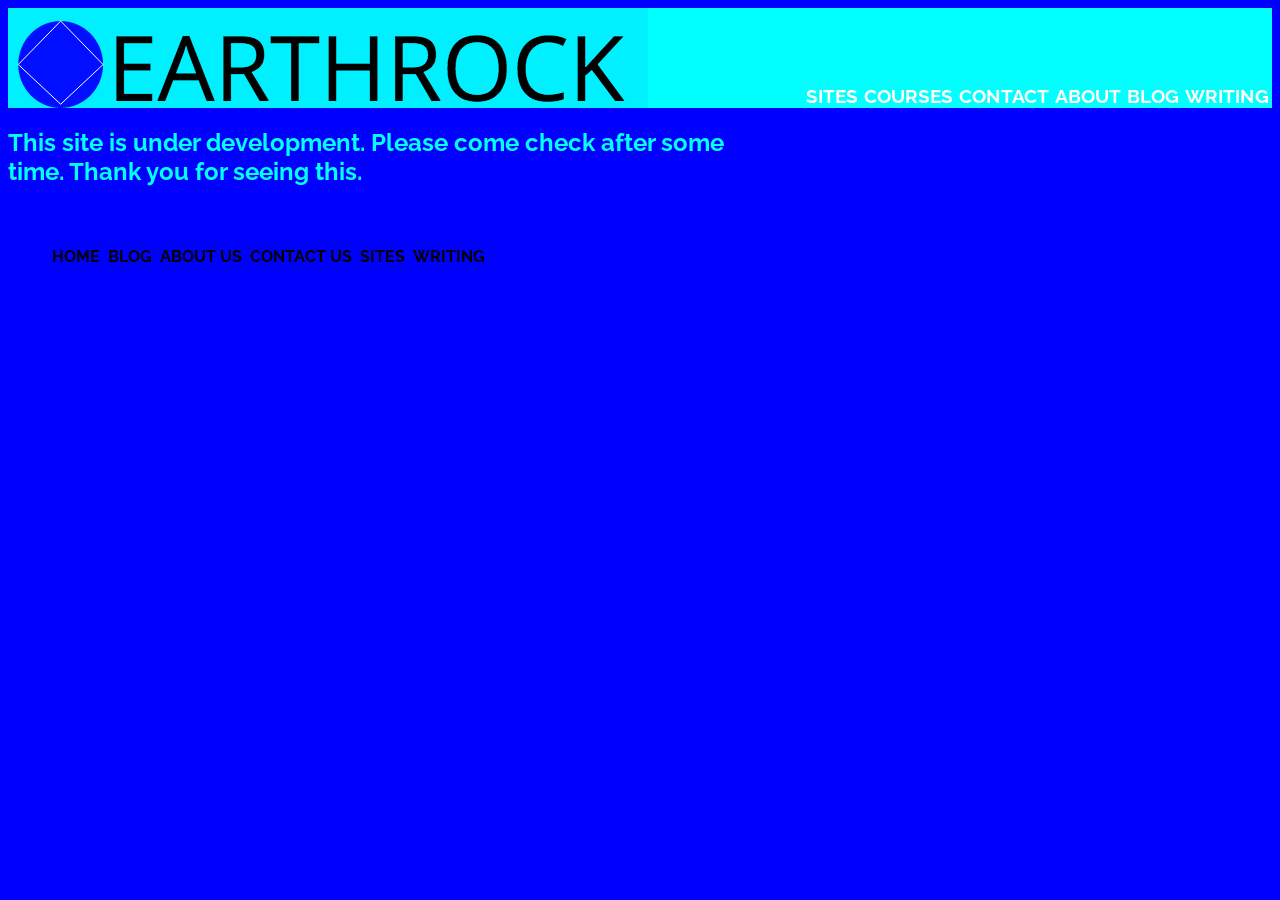
<file: german_2.html>
<html>
  <head>
    <title>German | Pronouns</title>
    <link href="https://fonts.googleapis.com/css?family=Raleway" rel="stylesheet">
  </head>
  <body font: sans-serif>
    <link rel="stylesheet" type="text/css" href="style.css">
    <div id="header">
      <div class="container">
        <div class="header-title">
          <a href="index.html"><img src="logo.png"></a>
    </div>
      <div class="header-list">
        <ul>
          <li><a href="writing.html"><h3>WRITING</h3></a></li>
          <li><a href="blog.html"><h3>BLOG</h3></a></li>
          <li><a href="about.html"><h3>ABOUT</h3></a></li>
          <li><a href="contact.html"><h3>CONTACT</h3></a></li>
          <li><a href="courses.html"><h3>COURSES</h3></a></li>
          <li><a href="sites.html"><h3>SITES</h3></a></li>
        </ul>
      </div>
    </div class="container">
    </div>
    <div id="content">
      <div class="container">
           <h2>This site is under development. Please come check after some time. Thank you for seeing this.</h2>
      </div class="container">
    </div>
    <div id="footer">
      <div class="container">
      <div class="column-a">
        <ul>
          <li><a href="index.html"><h4>HOME<h4></a></li>
            <li><a href="blog.html"><h4>BLOG</h4></a></li>
          <li><a href="about.html"><h4>ABOUT US</h4></a></li>
          <li><a href="contact.html"><h4>CONTACT US</h4></a></li>
          <li><a href="sites.html"><h4>SITES</h4></a></li>
          <li><a href="writing.html"><h4>WRITING</h4></a></li>
        </ul>
      </div>
      <div class="qinfo">
      </div>
    </div class="container">
    </div>
  </body>
</html>
</file>
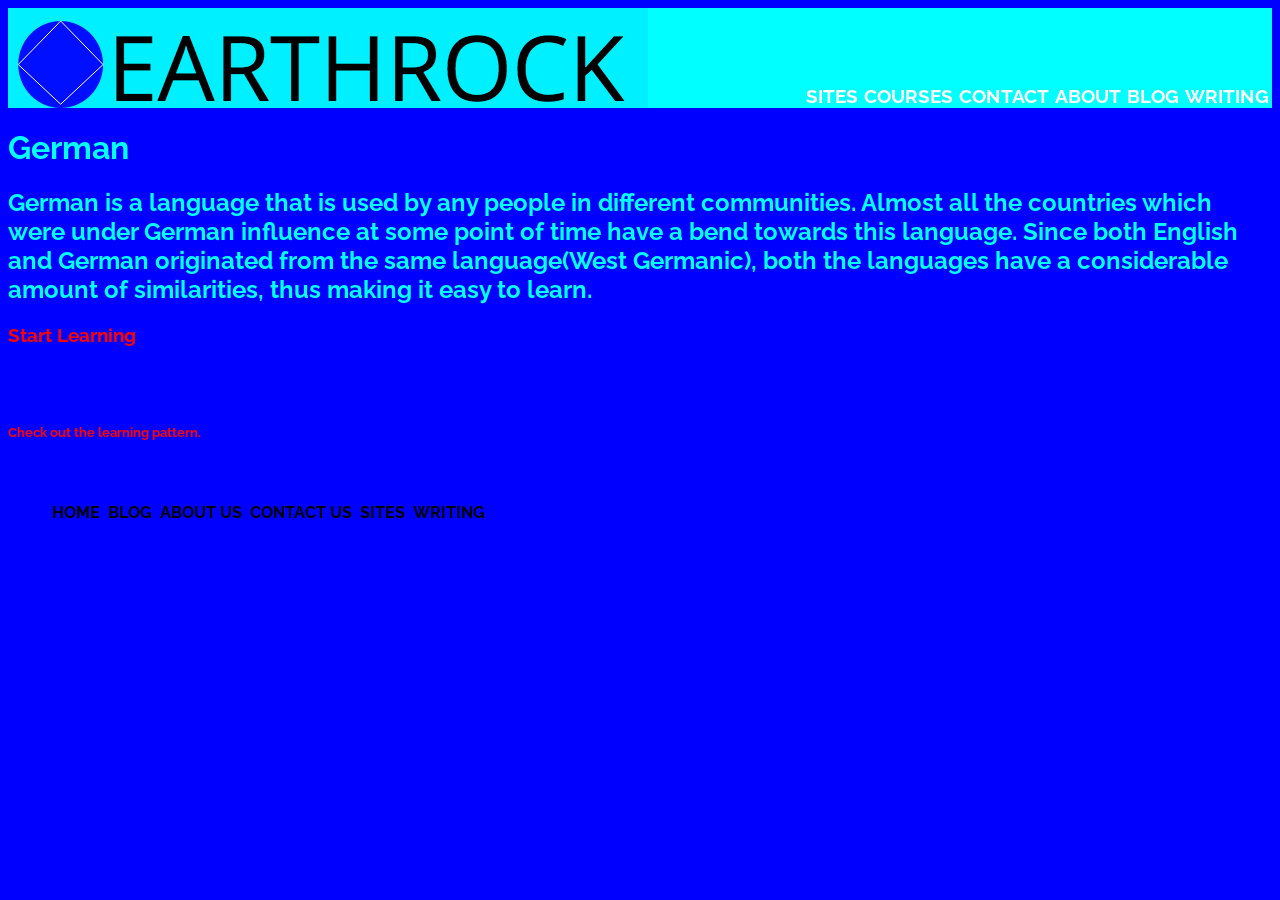
<file: german_intro.html>
<html>
  <head>
    <title>Courses | German</title>
    <link href="https://fonts.googleapis.com/css?family=Raleway" rel="stylesheet">
  </head>
  <body font: sans-serif>
    <link rel="stylesheet" type="text/css" href="style.css">
    <div id="header">
      <div class="container">
        <div class="header-title">
          <a href="index.html"><img src="logo.png"></a>
    </div>
      <div class="header-list">
        <ul>
          <li><a href="writing.html"><h3>WRITING</h3></a></li>
          <li><a href="blog.html"><h3>BLOG</h3></a></li>
          <li><a href="about.html"><h3>ABOUT</h3></a></li>
          <li><a href="contact.html"><h3>CONTACT</h3></a></li>
          <li><a href="courses.html"><h3>COURSES</h3></a></li>
          <li><a href="sites.html"><h3>SITES</h3></a></li>
        </ul>
      </div>
    </div class="container">
    </div>
    <div id="content">
      <div class="container">
          <h1>German</h1>
          <h2>German is a language that is used by any people in different communities. Almost all the countries which were under German influence at some point of time have a bend towards this language. Since both English and German originated from the same language(West Germanic), both the languages have a considerable amount of similarities, thus making it easy to learn.</h2>
          <h3><a href="german_1.html">Start Learning</a></h3>
          <br>
          <br>
          <h5><a href="german.pdf">Check out the learning pattern.</a></h5>
      </div class="container">
    </div>
    <div id="footer">
      <div class="container">
      <div class="column-a">
        <ul>
          <li><a href="index.html"><h4>HOME<h4></a></li>
          <li><a href="blog.html"><h4>BLOG</h4></a></li>
          <li><a href="about.html"><h4>ABOUT US</h4></a></li>
          <li><a href="contact.html"><h4>CONTACT US</h4></a></li>
          <li><a href="sites.html"><h4>SITES</h4></a></li>
          <li><a href="writing.html"><h4>WRITING</h4></a></li>
        </ul>
      </div>
      <div class="qinfo">
      </div>
    </div class="container">
    </div>
  </body>
</html>
</file>
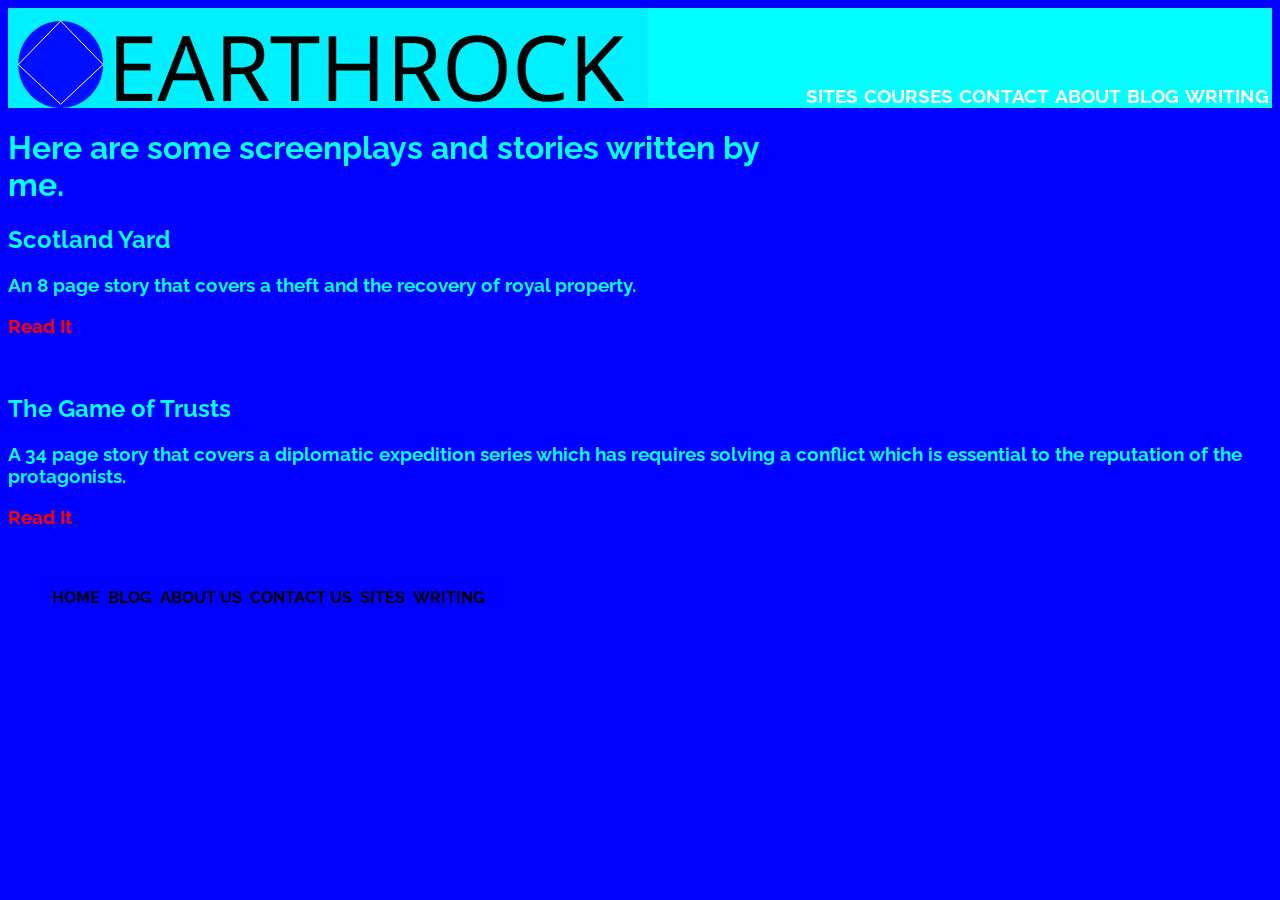
<file: mainwriting.html>
<html>
  <head>
    <title>Writing | Stories</title>
    <link href="https://fonts.googleapis.com/css?family=Raleway" rel="stylesheet">
  </head>
  <body font: sans-serif>
    <link rel="stylesheet" type="text/css" href="style.css">
    <div id="header">
      <div class="container">
        <div class="header-title">
          <a href="index.html"><img src="logo.png"></a>
    </div>
      <div class="header-list">
        <ul>
          <li><a href="writing.html"><h3>WRITING</h3></a></li>
          <li><a href="blog.html"><h3>BLOG</h3></a></li>
          <li><a href="about.html"><h3>ABOUT</h3></a></li>
          <li><a href="contact.html"><h3>CONTACT</h3></a></li>
          <li><a href="courses.html"><h3>COURSES</h3></a></li>
          <li><a href="sites.html"><h3>SITES</h3></a></li>
        </ul>
      </div>
    </div class="container">
    </div>
    <div id="content">
      <div class="container">
        <h1>Here are some screenplays and stories written by me.</h1>
        <h2>Scotland Yard</h2>
        <h3>An 8 page story that covers a theft and the recovery of royal property.</h3>
        <h3><a href="scotlandyard.pdf">Read It</a></h3>
        <br>
        <h2>The Game of Trusts</h2>
        <h3>A 34 page story that covers a diplomatic expedition series which has requires solving a conflict which is essential to the reputation of the protagonists.</h3>
        <h3><a href="gameoftrusts.pdf">Read It</a></h3>
      </div class="container">
    </div>
    <div id="footer">
      <div class="container">
      <div class="column-a">
        <ul>
          <li><a href="index.html"><h4>HOME<h4></a></li>
          <li><a href="blog.html"><h4>BLOG</h4></a></li>
          <li><a href="about.html"><h4>ABOUT US</h4></a></li>
          <li><a href="contact.html"><h4>CONTACT US</h4></a></li>
          <li><a href="sites.html"><h4>SITES</h4></a></li>
          <li><a href="writing.html"><h4>WRITING</h4></a></li>
        </ul>
      </div>
      <div class="qinfo">
      </div>
    </div class="container">
    </div>
  </body>
</html>
</file>
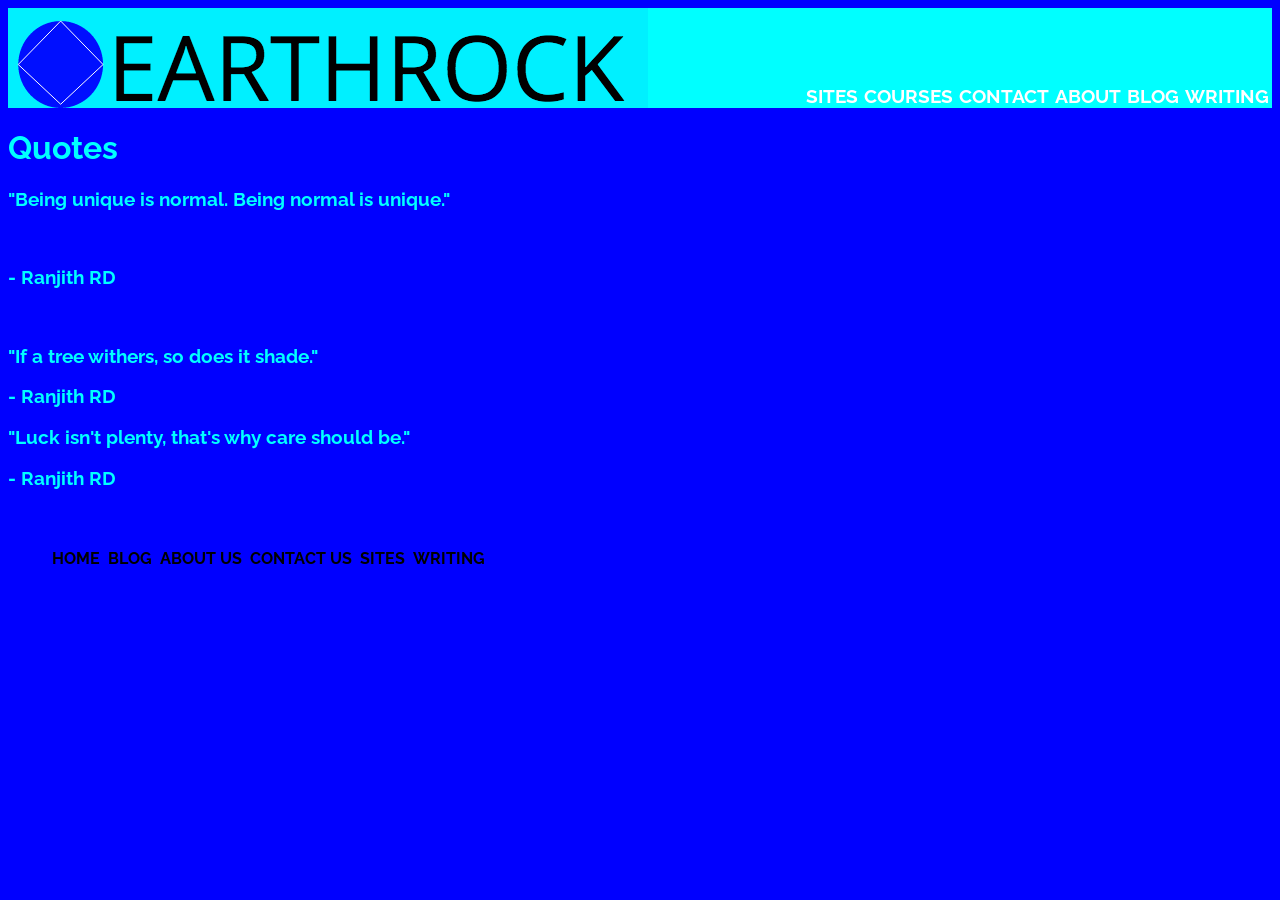
<file: quotes.html>
<html>
  <head>
    <title>Earthrock | Quotes</title>
    <link href="https://fonts.googleapis.com/css?family=Raleway" rel="stylesheet">
  </head>
  <body font: sans-serif>
    <link rel="stylesheet" type="text/css" href="style.css">
    <div id="header">
      <div class="container">
        <div class="header-title">
          <a href="index.html"><img src="logo.png"></a>
    </div>
      <div class="header-list">
        <ul>
          <li><a href="writing.html"><h3>WRITING</h3></a></li>
          <li><a href="blog.html"><h3>BLOG</h3></a></li>
          <li><a href="about.html"><h3>ABOUT</h3></a></li>
          <li><a href="contact.html"><h3>CONTACT</h3></a></li>
          <li><a href="courses.html"><h3>COURSES</h3></a></li>
          <li><a href="sites.html"><h3>SITES</h3></a></li>
        </ul>
      </div>
    </div class="container">
    </div>
    <div id="content">
      <div class="container">
        <h1>Quotes</h1>
        <div class="quote">
          <h3>"Being unique is normal. Being normal is unique."</h3><br>
          <h3>- Ranjith RD</h3>
        </div>
        <br>
        <div class="quote">
          <h3>"If a tree withers, so does it shade."</h3>
          <h3>- Ranjith RD</h3>
        </div>
        <div class="quote">
          <h3>"Luck isn't plenty, that's why care should be."</h3>
          <h3>- Ranjith RD</h3>
        </div>
      </div class="container">
    </div>
    <div id="footer">
      <div class="container">
      <div class="column-a">
        <ul>
          <li><a href="index.html"><h4>HOME<h4></a></li>
          <li><a href="blog.html"><h4>BLOG</h4></a></li>
          <li><a href="about.html"><h4>ABOUT US</h4></a></li>
          <li><a href="contact.html"><h4>CONTACT US</h4></a></li>
          <li><a href="sites.html"><h4>SITES</h4></a></li>
          <li><a href="writing.html"><h4>WRITING</h4></a></li>
        </ul>
      </div>
      <div class="qinfo">
      </div>
    </div class="container">
    </div>
  </body>
</html>
</file>
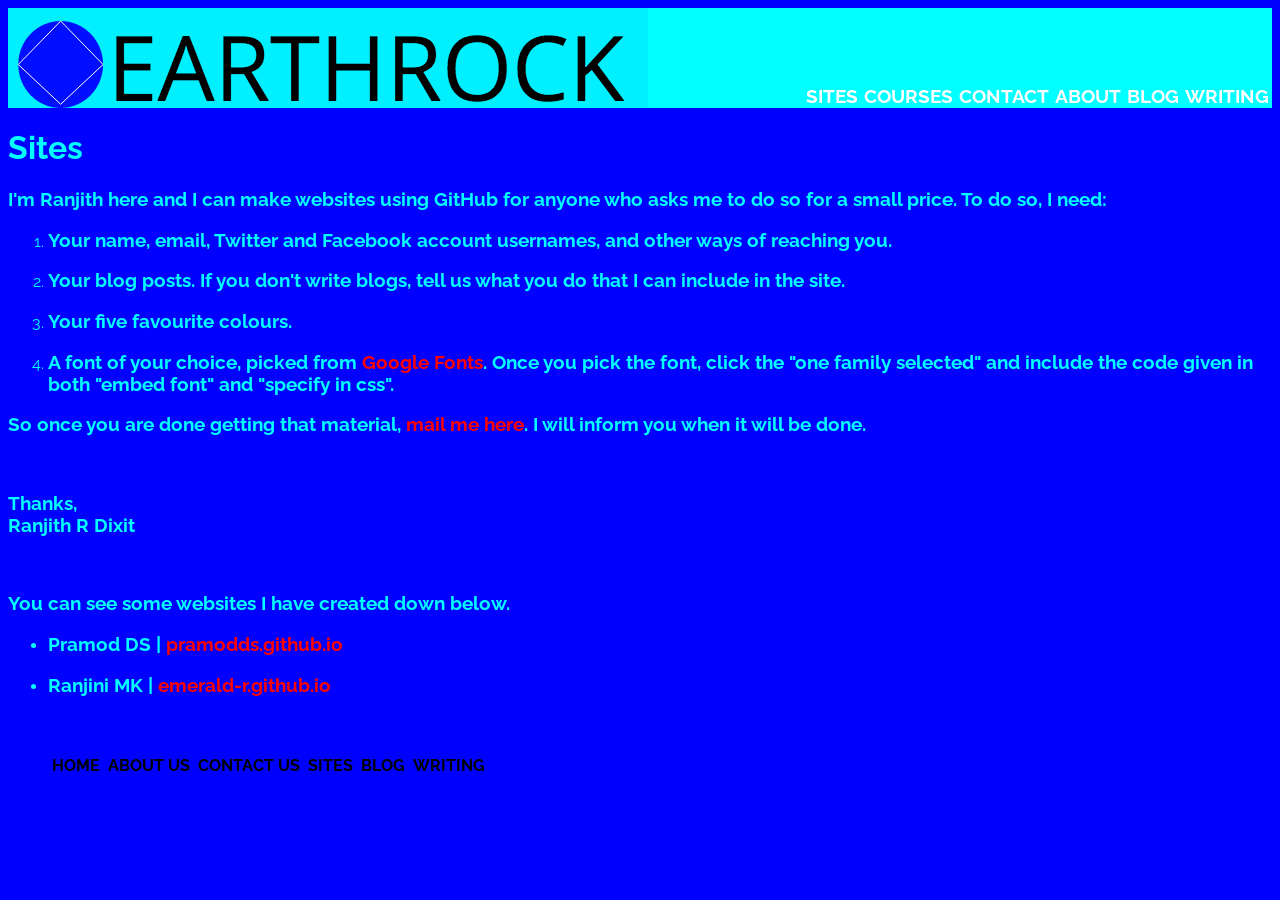
<file: sites.html>
<html>
  <head>
    <title>Earthrock | Sites</title>
    <link href="https://fonts.googleapis.com/css?family=Raleway" rel="stylesheet">
  </head>
  <body font: sans-serif>
    <link rel="stylesheet" type="text/css" href="style.css">
    <div id="header">
      <div class="container">
        <div class="header-title">
          <a href="index.html"><img src="logo.png"></a>
    </div>
      <div class="header-list">
        <ul>
          <li><a href="writing.html"><h3>WRITING</h3></a></li>
          <li><a href="blog.html"><h3>BLOG</h3></a></li>
          <li><a href="about.html"><h3>ABOUT</h3></a></li>
          <li><a href="contact.html"><h3>CONTACT</h3></a></li>
          <li><a href="courses.html"><h3>COURSES</h3></a></li>
          <li><a href="sites.html"><h3>SITES</h3></a></li>
        </ul>
      </div>
    </div class="container">
    </div>
    <div id="content">
      <div class="container">
        <h1>Sites</h1>
        <h3>I'm Ranjith here and I can make websites using GitHub for anyone who asks me to do so for a small price. To do so, I need:</h3>
        <ol>
          <li><h3>Your name, email, Twitter and Facebook account usernames, and other ways of reaching you.</h3></li>
          <li><h3>Your blog posts. If you don't write blogs, tell us what you do that I can include in the site.</h3></li>
          <li><h3>Your five favourite colours.</h3></li>
          <li><h3>A font of your choice, picked from <a href="https://fonts.google.com/">Google Fonts</a>. Once you pick the font, click the "one family selected" and include the code given in both "embed font" and "specify in css".</h3></li>
        </ol>
        <h3>So once you are done getting that material, <a href="mailto:ranjithrd03@gmail.com?subject=feedback">mail me here</a>. I will inform you when it will be done.</h3>
        <br>
        <h3>Thanks,<br> Ranjith R Dixit</h3><br>
        <h3>You can see some websites I have created down below.</h3>
        <ul>
          <li><h3>Pramod DS | <a href="https://pramodds.github.io">pramodds.github.io</a></h3></li>
          <li><h3>Ranjini MK | <a href="https://emerald-r.github.io">emerald-r.github.io</a></h3></li>
        </ul>
      </div class="container">
    </div>
    <div id="footer">
      <div class="container">
      <div class="column-a">
        <ul>
          <li><a href="index.html"><h4>HOME<h4></a></li>
          <li><a href="about.html"><h4>ABOUT US</h4></a></li>
          <li><a href="contact.html"><h4>CONTACT US</h4></a></li>
          <li><a href="sites.html"><h4>SITES</h4></a></li>
          <li><a href="blog.html"><h4>BLOG</h4></a></li>
          <li><a href="writing.html"><h4>WRITING</h4></a></li>
        </ul>
      </div>
      <div class="qinfo">
      </div>
    </div class="container">
    </div>
  </body>
</html>
</file>
<file: style.css>
body {
  background-color: blue;
}
#header {
  background-color: cyan;
  color: silver;
  font: sans-serif;
  height: 100px;
  line-height: 100px;
  display: block;
  margin: 0;
  padding: 0;
  font-family: 'Raleway', sans-serif;
  border: 0;
}
#header a {
  color: white;
  text-decoration: none;
}
.header-title {
  display: block;
  float: left;
  font-size: 20px;
  font-weight: bold;
}
.container {
  margin: 1 auto;
  padding: 0;
}
.header-list {
  float: right;
  display: block;
  margin-top: 0;
}
.header-list li {
  display: inline;
  float: right;
  padding: 3;
}
#content {
  background-color: blue;
  margin: 0;
  padding: 0;
  border: 0;
  width: auto;
  color: cyan;
  font-family: 'Raleway', sans-serif;
  border: 0;
}
#content a {
  color: red;
  text-decoration: none;
}
#footer {
  background-color: celeste;
  color: black;
  margin: 0;
  padding: 0;
  border: 0;
  font-family: 'Raleway', sans-serif;
  border: 0;
}
#footer a {
  color: black;
  text-decoration: none;
  height: 150px;
}
.column-a {
  float: left;
  padding-left: 0;
  padding-top: 0;
}
.quinfo {
  float: none;
  padding-right: : 0;
  padding-top: 0;
}
.column-a li {
  display: inline;
  float: left;
  padding: 4;
}
h1 {
    display: block;
    font-size: 2em;
    margin-top: 0.67em;
    margin-bottom: 0.67em;
    margin-left: 0;
    margin-right: 0;
    font-weight: bold;
}
h2 {
    display: block;
    font-size: 1.5em;
    margin-top: 0.83em;
    margin-bottom: 0.83em;
    margin-left: 0;
    margin-right: 0;
    font-weight: bold;
}
h3 {
    display: block;
    font-size: 1.17em;
    margin-top: 1em;
    margin-bottom: 1em;
    margin-left: 0;
    margin-right: 0;
    font-weight: bold;
}
h4 {
    display: block;
    font-size: 1em;
    margin-top: 1.33em;
    margin-bottom: 1.33em;
    margin-left: 0;
    margin-right: 0;
    font-weight: bold;
}
h5 {
    display: block;
    font-size: .83em;
    margin-top: 1.67em;
    margin-bottom: 1.67em;
    margin-left: 0;
    margin-right: 0;
    font-weight: bold;
}
h6 {
    display: block;
    font-size: .67em;
    margin-top: 2.33em;
    margin-bottom: 2.33em;
    margin-left: 0;
    margin-right: 0;
    font-weight: bold;
}
</file>
<file: enc/style.css>
body {
  background-color: black;
}
#header {
  background-color: white;
  color: black;
  font: sans-serif;
  display: block;
  margin: 0;
  padding: 0;
  font-family: 'Raleway', sans-serif;
  border: 0;
}
#header a {
  color: black;
  text-decoration: none;
}
.container {
  margin: 1 auto;
  padding: 0;
}
#content {
  background-color: #001473;
  margin: 0;
  padding: 0;
  border: 0;
  width: auto;
  color: white;
  font-family: 'Raleway', sans-serif;
  border: 0;
}
#content a {
  color: white;
  text-decoration: none;
}
#footer {
  background-color: white;
  color: celeste;
  margin: 0;
  padding: 0;
  border: 0;
  font-family: 'Raleway', sans-serif;
  border: 0;
}
#footer a {
  color: black;
  text-decoration: none;
  height: 150px;
}
.column-a {
  float: left;
  padding-left: 0;
  padding-top: 0;
}
.quinfo {
  float: none;
  padding-right: : 0;
  padding-top: 0;
}
.column-a li {
  display: inline;
  float: left;
  padding: 4;
}
h1 {
    display: block;
    font-size: 2em;
    margin-top: 0.67em;
    margin-bottom: 0.67em;
    margin-left: 0;
    margin-right: 0;
    font-weight: bold;
}
h2 {
    display: block;
    font-size: 1.5em;
    margin-top: 0.83em;
    margin-bottom: 0.83em;
    margin-left: 0;
    margin-right: 0;
    font-weight: bold;
}
h3 {
    display: block;
    font-size: 1.17em;
    margin-top: 1em;
    margin-bottom: 1em;
    margin-left: 0;
    margin-right: 0;
    font-weight: bold;
}
h4 {
    display: block;
    font-size: 1em;
    margin-top: 1.33em;
    margin-bottom: 1.33em;
    margin-left: 0;
    margin-right: 0;
    font-weight: bold;
}
h5 {
    display: block;
    font-size: .83em;
    margin-top: 1.67em;
    margin-bottom: 1.67em;
    margin-left: 0;
    margin-right: 0;
    font-weight: bold;
}
h6 {
    display: block;
    font-size: .67em;
    margin-top: 2.33em;
    margin-bottom: 2.33em;
    margin-left: 0;
    margin-right: 0;
    font-weight: bold;
}
</file>
